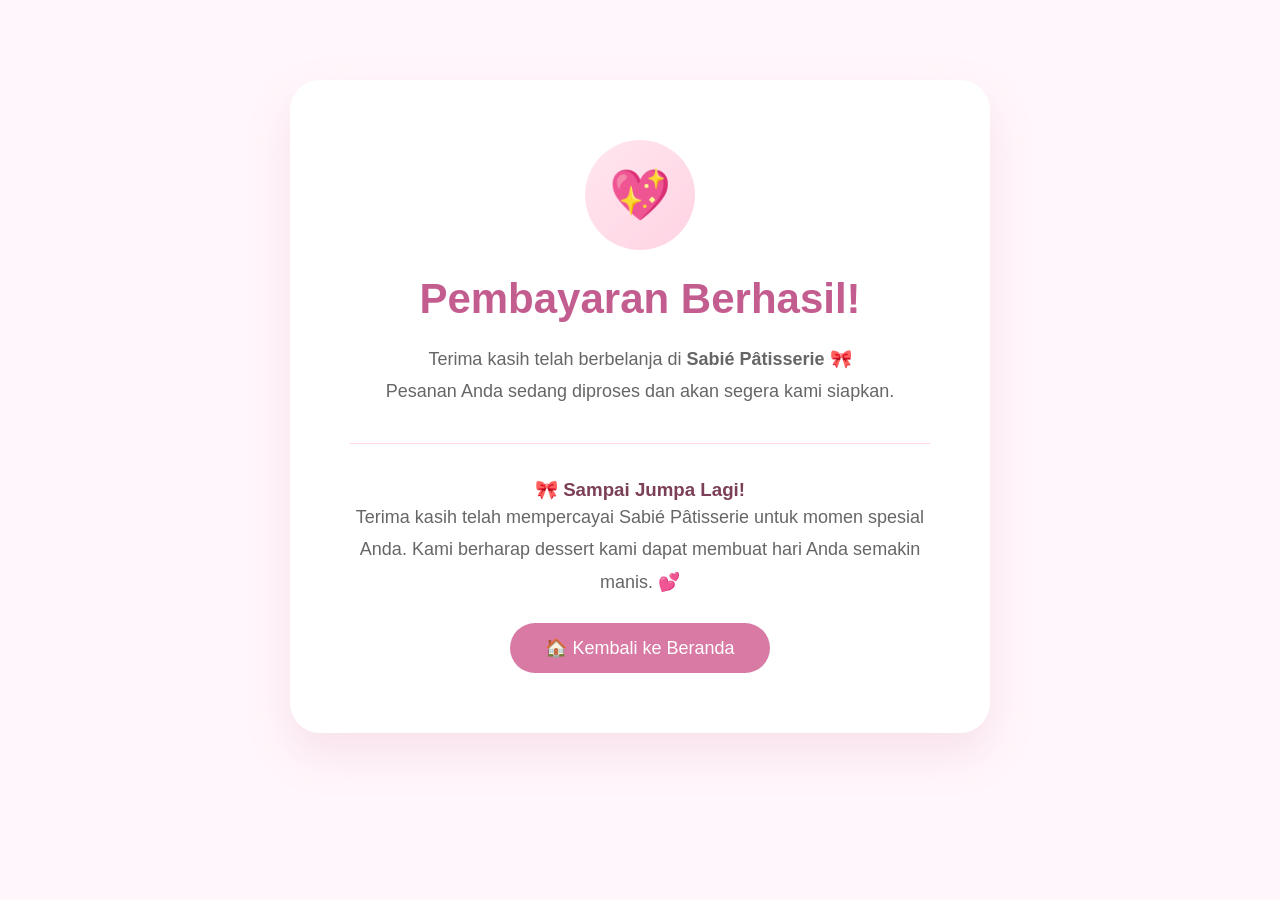
<file: success.html>
<!DOCTYPE html>
<html lang="id">

<head>

<meta charset="UTF-8">
<meta name="viewport" content="width=device-width, initial-scale=1.0">

<title>Pembayaran Berhasil | Sabié Pâtisserie</title>

<link rel="stylesheet" href="style.css">

</head>

<body>

    <div class="petals">
    <span>🌸</span>
    <span>🌸</span>
    <span>🌸</span>
    <span>🌸</span>
    <span>🌸</span>
    <span>🌸</span>
    <span>🌸</span>
    <span>🌸</span>
</div>

<div class="success-box">

    <div class="success-icon">
        💖
    </div>

    <h1>Pembayaran Berhasil!</h1>

    <p>
        Terima kasih telah berbelanja di
        <b>Sabié Pâtisserie 🎀</b>
    </p>

    <p>
        Pesanan Anda sedang diproses dan akan segera kami siapkan.
    </p>

    <hr>

    <h3>🎀 Sampai Jumpa Lagi!</h3>

    <p>
        Terima kasih telah mempercayai Sabié Pâtisserie untuk momen spesial Anda.
        Kami berharap dessert kami dapat membuat hari Anda semakin manis. 💕
    </p>

    <a href="index.html" class="btn">
        🏠 Kembali ke Beranda
    </a>

</div>

</body>


<script>

document.getElementById("orderNumber").innerHTML =
localStorage.getItem("orderNumber");

</script>

</body>

</html>
</file>
<file: style.css>
html,
body{
    overflow-x:hidden;
    width:100%;
}

*{
margin:0;
padding:0;
box-sizing:border-box;
font-family:'Poppins',sans-serif;
}


body{

font-family:'Poppins',sans-serif;
background: url("images/background.jpg") no-repeat center center fixed;
background-size: cover;
color:#7b4057;
margin:0;

}



/* NAVBAR */

header{

    position:fixed;

    top:0;

    left:0;

    width:100%;

    padding:18px 40px;

    background:rgba(255,255,255,.18);

    backdrop-filter:blur(12px);

    -webkit-backdrop-filter:blur(12px);

    box-shadow:0 4px 20px rgba(0,0,0,.08);

    z-index:999;

    transition:.3s;

}


nav{

    display:flex;

    justify-content:space-between;

    align-items:center;

}


nav h1{

color:#c05a82;

}



nav ul{

display:flex;
gap:25px;

list-style:none;

}



nav a{

    position:relative;

    text-decoration:none;

    color:#ffffff;

    font-weight:700;

    font-size:16px;

    letter-spacing:.3px;

    padding:8px 12px;

    border-radius:15px;

    transition:.3s;

}

nav a:hover{

    color:#c45d8f;

    background:#fff0f6;

    transform:translateY(-2px);

}

nav a::after{

    content:"";

    position:absolute;

    left:50%;

    bottom:-5px;

    width:0;

    height: 2px;

    background:#d87aa4;

    border-radius:10px;

    transition:.3s;

    transform:translateX(-50%);

}

nav a:hover::after{

    width:80%;

}




/* HERO */


.hero{

    height:100vh;

    padding-top:110px;

    background:
    linear-gradient(
        rgba(0,0,0,.35),
        rgba(0,0,0,.35)
    ),
    url("https://i.pinimg.com/1200x/4c/68/f0/4c68f05b050bf0afd65318280d82d426.jpg");

    background-size:cover;

    background-position:center;

    background-repeat:no-repeat;

    display:flex;

    justify-content:center;

    align-items:center;

    text-align:center;

    position:relative;

}
.overlay{

max-width:700px;

margin:auto;

text-align:center;

padding:40px;

}



.hero h1{

    font-family:"Playfair Display", serif;

    font-size:72px;

    color:white;

}


.hero p{

    color:white;
    font-size:22px;
    line-height:1.8;
    margin:25px 0 50px;

}



.btn{

background:#d87aa4;

color:white;

padding:14px 35px;

border:none;

border-radius:40px;

cursor:pointer;

font-size:18px;

transition:.3s;

text-decoration:none;

display:inline-block;

}

.hero-btn{

    display:inline-block;
    padding:15px 38px;
    border:2px solid white;
    color:white;
    text-decoration:none;
    border-radius:40px;
    background:transparent;
    transition:.3s;

}

.hero-btn:hover{

    background:white;
    color:#c45d8f;

}





/* SEARCH */


.filter{

padding:30px;

text-align:center;

}



input,
select{

    padding:14px 18px;

    border-radius:25px;

    border:2px solid #ffd3e3;

    margin:5px;

    font-size:15px;

    outline:none;

    transition:.3s;

    background:white;

}

input:focus,
select:focus{

    border-color:#d87aa4;

    box-shadow:0 0 12px rgba(216,122,164,.25);

}






/* PRODUCT */


#product{

padding:40px;

}



.swiper{

    padding:20px 40px 50px;

}

.swiper-slide{

    display:flex;

    justify-content:center;

}

.products{
    display:grid;
    grid-template-columns:repeat(auto-fit, minmax(220px, 1fr));
    gap:30px;
    padding:40px;
    justify-items:center;
}


.product-header{

    display:flex;

    justify-content:center;

    align-items:center;

    margin-bottom:40px;

}







.card{

    width:100%;

    max-width:260px;

    margin:auto;

    position:relative;

    background:white;

    padding:20px;

    border-radius:28px;

    box-shadow:0 12px 30px rgba(216,122,164,.12);

    text-align:center;

    transition:.35s;

    overflow:hidden;

    cursor:pointer;

    border:1px solid #ffd3e3;

}



.card:hover{

    transform:translateY(-12px);

    box-shadow:0 18px 35px rgba(0,0,0,.15);

}



.card img{

    width:100%;

    height:230px;

    object-fit:cover;

    border-radius:22px;

    transition:.4s;

}

.card:hover img{

    transform:translateY(-8px);

    box-shadow:0 20px 40px rgba(216,122,164,.20);

}



.price{

    color:#d76d9a;

    font-size:24px;

    font-weight:bold;

    margin:18px 0;

}



/* CART */


#cart,
#checkout,
#business{


padding:40px;

}




.cart-item{

    display:flex;

    align-items:center;

    gap:30px;

    max-width:900px;

    margin:30px auto;

    padding:35px;

    background:#fff;

    border-radius:25px;

}


.small-btn{

padding:5px 12px;

border-radius:15px;

border:none;

background:#f3a6c2;

color:white;

}





/* MODAL */


.modal{

display:none;

position:fixed;

top:0;

left:0;

width:100%;

height:100%;

background:rgba(0,0,0,.5);


justify-content:center;

align-items:center;


}



.modal-content{


background:white;

padding:30px;

border-radius:20px;


}




/* FOOTER */


footer{

background:#ffd6e7;

padding:20px;

text-align:center;


}




@media(max-width:600px){


nav{

flex-direction:column;

}


.hero h2{

font-size:30px;

}


}



#cartBox{

position:fixed;

top:80px;

right:20px;

width:320px;

background:white;

padding:20px;

border-radius:15px;

box-shadow:0 5px 20px rgba(0,0,0,0.2);

z-index:999;

display:none;

}

#toast{
    position: fixed;
    top: 20px;
    right: 20px;
    background: #ff8fb8;
    color: white;
    padding: 15px 25px;
    border-radius: 12px;
    font-weight: bold;
    box-shadow: 0 8px 20px rgba(0,0,0,.2);

    opacity: 0;
    visibility: hidden;
    transform: translateY(-20px);

    transition: .3s;

    z-index:9999;
}

#toast.show{
    opacity:1;
    visibility:visible;
    transform:translateY(0);
}

.hero {
    height: 100vh;
    display: flex;
    align-items: center;
    justify-content: center;
    text-align: center;
    position: relative;
}
.hero .overlay{

    background:transparent;

    backdrop-filter:none;

    padding:0;

    border-radius:0;

    max-width:850px;

}

/* ABOUT */

.card h3{

    color:#c45d8f;

    font-size:23px;

    margin-top:15px;

    margin-bottom:10px;

    line-height:1.4;

    min-height:65px;

}

.card p{

    color:#777;

    font-size:15px;

    line-height:1.7;

}

.card .btn{

    width:100%;

    margin-top:12px;

    border-radius:35px;

    font-weight:600;

}

.badge{

    position:absolute;

    top:18px;

    left:18px;

    background:#ff8fb8;

    color:white;

    padding:8px 18px;

    border-radius:30px;

    font-size:13px;

    font-weight:bold;

    box-shadow:0 5px 15px rgba(0,0,0,.15);

}

.logo{

display:flex;

align-items:center;

gap:15px;

}

.logo img{

width:70px;

height:70px;

border-radius:50%;

object-fit:cover;

border:3px solid #f8c6d8;

box-shadow:0 5px 15px rgba(0,0,0,.1);

}

.logo h1{

margin:0;

color:white;

font-size:40px;

text-shadow:0 2px 8px rgba(0,0,0,.35);

}

.logo p{

margin:3px 0 0;

color:white;

font-size:14px;

font-weight:300;

letter-spacing:1px;

text-shadow:0 2px 8px rgba(0,0,0,.35);

}


.qris-img{

width:170px;

height:auto;

display:block;

margin:20px auto;

border-radius:15px;

box-shadow:0 5px 15px rgba(0,0,0,.1);

}

.payment-card{

background:white;

padding:30px;

margin:30px auto;

max-width:450px;

border-radius:25px;

box-shadow:0 8px 20px rgba(0,0,0,0.1);

text-align:center;

}

.payment-card{

background:white;

max-width:500px;

margin:60px auto;

padding:35px;

border-radius:25px;

box-shadow:0 10px 30px rgba(0,0,0,0.15);

text-align:center;

}

.payment-card input,
.payment-card select{

width:100%;

padding:15px;

border:2px solid #f7bfd2;

border-radius:30px;

font-size:16px;

outline:none;

margin-bottom:15px;

}

.payment-card h2{

margin-bottom:25px;

color:#8b4a62;

}

#paymentDetail{

margin-top:30px;

text-align:center;

}

/* ===========================
   CHECKOUT
=========================== */

.checkout-section{

display:flex;

justify-content:center;

padding:60px 20px;

}

.payment-card{

background:white;

width:100%;

max-width:650px;

padding:35px;

border-radius:25px;

box-shadow:0 10px 25px rgba(0,0,0,.12);

text-align:center;

}

.payment-card h2{

color:#d87aa4;

margin-bottom:25px;

}

.payment-card input,
.payment-card select{

width:100%;

padding:14px;

margin:12px 0;

border:2px solid #f3c6d8;

border-radius:30px;

font-size:16px;

box-sizing:border-box;

outline:none;

}

.payment-card input:focus,
.payment-card select:focus{

border-color:#d87aa4;

}

.payment-card .btn{

width:100%;

margin-top:20px;

}

#paymentDetail{

margin-top:30px;

}

.qris-img{

width:180px;

display:block;

margin:20px auto;

padding:10px;

background:white;

border-radius:15px;

box-shadow:0 5px 15px rgba(0,0,0,.12);

}

.payment-card h3{

color:#d87aa4;

}

.payment-card h2{

color:#d87aa4;

}

#orderSummary{

background:#fff6fa;

padding:18px;

border-radius:18px;

margin-bottom:25px;

text-align:left;

border:2px dashed #f0bfd1;

}

.cart-img{

width:80px;

height:80px;

object-fit:cover;

border-radius:15px;

}

.qty-btn{

width:35px;

height:35px;

border:none;

border-radius:50%;

background:#f8cddd;

color:#8b4a62;

font-size:20px;

font-weight:bold;

cursor:pointer;

margin:0 8px;

transition:.3s;

}

.qty-btn:hover{

background:#d87aa4;

color:white;

transform:scale(1.1);

}

.remove-btn{

margin-top:12px;

padding:8px 18px;

border:none;

border-radius:30px;

background:#ff8fb1;

color:white;

cursor:pointer;

font-size:14px;

transition:.3s;

}

.remove-btn:hover{

background:#d96a94;

transform:translateY(-2px);

}

/* ===== TOTAL BELANJA ===== */

.cart-total{

    flex:1;

    position:sticky;

    top:120px;

    background:#fff;

    border-radius:25px;

    padding:30px;

    box-shadow:0 10px 25px rgba(0,0,0,.08);

}
.cart-total h2{

color:#d87aa4;

margin-bottom:10px;

}

.cart-total h1{

font-size:36px;

color:#8b4a62;

margin-bottom:20px;

}

/* ==========================
   CART PREMIUM
========================== */

.cart-info{
    width:100%;
}

.cart-price{
    color:#d76d9a;
    font-size:22px;
    font-weight:bold;
    margin:8px 0;
}

.cart-badge{
    display:inline-block;
    background:#ffe6ef;
    color:#c05a82;
    padding:6px 14px;
    border-radius:30px;
    font-size:13px;
    font-weight:600;
    margin-bottom:18px;
}

.cart-bottom{

    display:flex;

    justify-content:space-between;

    align-items:center;

    margin-top:15px;

}

.subtotal{

    text-align:right;

}

.subtotal small{

    color:#999;

    font-size:13px;

}

.subtotal h3{

    color:#b84f82;

    font-size:25px;

    margin-top:5px;

}

.qty-text{

    margin-bottom:8px;

    font-weight:600;

    color:#777;

}

/* ===== CART PREMIUM ===== */

.cart-item{
    display:flex;
    align-items:center;
    gap:25px;
    background:#fff;
    border-radius:25px;
    padding:25px;
    margin:20px 0;
    box-shadow:0 10px 25px rgba(0,0,0,.08);
    transition:.3s;
}

.cart-item:hover{
    transform:translateY(-5px);
    box-shadow:0 15px 35px rgba(0,0,0,.12);
}

.cart-img{
    width:100px;
    height:100px;
    border-radius:20px;
    object-fit:cover;
    box-shadow:0 8px 18px rgba(0,0,0,.08);
}

.cart-info{
    flex:1;
}

.cart-info h3{
    color:#c45d8f;
    margin-bottom:8px;
    font-size:24px;
}

.cart-price{
    color:#d76d9a;
    font-size:22px;
    font-weight:bold;
    margin-bottom:15px;
}

.qty-btn{
    width:38px;
    height:38px;
    border-radius:50%;
}

.remove-btn{
    margin-top:18px;
}

.product-tag{
    display:inline-block;
    background:#ffe4ef;
    color:#c45d8f;
    padding:7px 14px;
    border-radius:30px;
    font-size:13px;
    font-weight:600;
    margin-bottom:15px;
}

/* ===== RINGKASAN BELANJA ===== */

.summary-row,
.summary-total{

    display:flex;

    justify-content:space-between;

    align-items:center;

    margin:14px 0;

    font-size:17px;

}

.summary-row{

    color:#666;

}

.summary-total{

    font-size:22px;

    color:#b84f82;

    font-weight:bold;

    margin-top:20px;

}

.cart-total hr{

    border:none;

    border-top:1px dashed #f4bfd4;

    margin:18px 0;

}

.cart-total .btn{

    width:100%;

    margin-top:25px;

}

/* ==========================
   HERO STATS
========================== */

.overlay{

    animation:fadeUp 1s ease;

}

@keyframes fadeUp{

    from{

        opacity:0;

        transform:translateY(40px);

    }

    to{

        opacity:1;

        transform:translateY(0);

    }

}

/* ==========================
   FOOTER PREMIUM
========================== */

footer{

    background:#b84f82;

    color:white;

    text-align:center;

    padding:25px;

    font-size:15px;

    letter-spacing:.5px;

}

footer p{

    margin:0;

}
/* ===== EMPTY CART ===== */

.empty-cart{

    background:white;

    border-radius:25px;

    padding:60px 30px;

    text-align:center;

    box-shadow:0 10px 25px rgba(0,0,0,.08);

}

.empty-icon{

    font-size:70px;

    margin-bottom:20px;

}

.empty-cart h2{

    color:#c45d8f;

    margin-bottom:12px;

}

.empty-cart p{

    color:#777;

    margin-bottom:30px;

} 

/* ==========================
   RESPONSIVE TABLET
========================== */

@media (max-width: 992px){

    .container{
        width:90%;
    }

    .product-grid{
        grid-template-columns:repeat(2,1fr);
        gap:20px;
    }

    .hero-stats{
        gap:30px;
    }

}

/* ==========================
   RESPONSIVE MOBILE
========================== */

@media (max-width:768px){

    nav{

        flex-direction:column;

        gap:15px;

        padding:15px 0;

    }

    .logo{

    justify-content:center;

    text-align:center;
}

.logo img{

    width:60px;

    height:60px;

}

.logo h1{

    font-size:28px;

}

.logo p{

    font-size:14px;

}

    nav ul{

        flex-wrap:wrap;

        justify-content:center;

        gap:12px;

    }

    .hero{

    height:auto;

    padding:180px 20px 100px;

}

.overlay{

    width:100%;

}

    .overlay h1{

        font-size:38px;

    }

    .overlay p{

        font-size:16px;

    }

    .hero-stats{

        flex-direction:column;

        gap:25px;

    }

    .cart-item{

        flex-direction:column;

        text-align:center;

    }

    .cart-wrapper{

    flex-direction:column;

}

.cart-total{

    width:100%;

    position:static;

}

    .cart-img{

        width:180px;

        height:180px;

    }

    .footer-info{

        grid-template-columns:1fr;

    }

}

@media (max-width:480px){

    .overlay{

        padding:25px;

    }

    .overlay h1{

        font-size:30px;

    }

    .btn{

        width:100%;

    }

    .price{

        font-size:22px;

    }

    .card{

        padding:18px;

    }

}

/* ===== BACK TO TOP ===== */

#backToTop{

    position:fixed;

    right:25px;

    bottom:25px;

    width:55px;

    height:55px;

    border:none;

    border-radius:50%;

    background:#d76d9a;

    color:white;

    font-size:22px;

    cursor:pointer;

    display:none;

    box-shadow:0 8px 18px rgba(0,0,0,.2);

    transition:.3s;

    z-index:999;

}

#backToTop:hover{

    transform:translateY(-5px);

    background:#c45d8f;

}

/* ===========================
   SUCCESS PAGE
=========================== */

body{

    background:#fff7fb;

    font-family:'Poppins',sans-serif;

}

.success-box{

    max-width:700px;

    margin:80px auto;

    background:white;

    padding:60px;

    border-radius:30px;

    text-align:center;

    box-shadow:0 20px 45px rgba(216,122,164,.18);

    animation:fadeUp .8s ease;

}

.success-icon{

    width:110px;

    height:110px;

    margin:auto;

    border-radius:50%;

    background:linear-gradient(135deg,#ffe6ef,#ffd3e3);

    display:flex;

    justify-content:center;

    align-items:center;

    font-size:50px;

    margin-bottom:25px;

    animation:heartbeat 1.8s infinite;

}

.success-box h1{

    color:#c45d8f;

    font-size:42px;

    margin-bottom:20px;

}

.success-box p{

    color:#666;

    line-height:1.8;

    font-size:18px;

}

.success-box hr{

    border:none;

    height:1px;

    background:#ffd9e8;

    margin:35px 0;

}

.success-box .btn{

    margin-top:25px;

}

@keyframes fadeUp{

    from{

        opacity:0;

        transform:translateY(40px);

    }

    to{

        opacity:1;

        transform:translateY(0);

    }

}

/* ==========================
   FLOWER ANIMATION
========================== */

.petals{

    position:fixed;

    top:0;

    left:0;

    width:100%;

    height:100%;

    pointer-events:none;

    overflow:hidden;

}

.petals span{

    position:absolute;

    top:-50px;

    font-size:26px;

    animation:fall linear infinite;

    opacity:.8;

}

.petals span:nth-child(1){

    left:8%;

    animation-duration:9s;

}

.petals span:nth-child(2){

    left:22%;

    animation-duration:11s;

    animation-delay:2s;

}

.petals span:nth-child(3){

    left:35%;

    animation-duration:8s;

}

.petals span:nth-child(4){

    left:50%;

    animation-duration:12s;

    animation-delay:1s;

}

.petals span:nth-child(5){

    left:63%;

    animation-duration:10s;

}

.petals span:nth-child(6){

    left:76%;

    animation-duration:9s;

    animation-delay:3s;

}

.petals span:nth-child(7){

    left:88%;

    animation-duration:11s;

}

.petals span:nth-child(8){

    left:95%;

    animation-duration:10s;

    animation-delay:2s;

}

@keyframes fall{

    from{

        transform:translateY(-80px) rotate(0deg);

    }

    to{

        transform:translateY(110vh) rotate(360deg);

    }

}

@keyframes heartbeat{

    0%{

        transform:scale(1);

    }

    50%{

        transform:scale(1.12);

    }

    100%{

        transform:scale(1);

    }

}

.product-wrapper{

    display:flex;

    align-items:center;

    gap:15px;

}

.slide-btn{

    width:48px;

    height:48px;

    border:none;

    border-radius:50%;

    background:white;

    color:#d87aa4;

    font-size:22px;

    font-weight:bold;

    cursor:pointer;

    box-shadow:0 6px 18px rgba(0,0,0,.12);

    transition:.3s;

}


.slide-btn:hover{

    background:#d87aa4;

    color:white;

    transform:translateY(-3px);

}

.card::before{

    content:"Custom Available";

    position:absolute;

    top:15px;

    left:50%;

    transform:translateX(-50%) translateY(-15px);

    background:rgba(216,122,164,.92);

    color:white;

    padding:8px 18px;

    border-radius:20px;

    font-size:14px;

    font-weight:600;

    opacity:0;

    transition:.35s;

    z-index:10;

}

.card:hover::before{

    opacity:1;

    transform:translateX(-50%) translateY(0);

}header.scrolled{

    background:white;

}

header.scrolled nav a{

    color:#b84f82;

}

header.scrolled .logo h1{

    color:#b84f82;

}

header.scrolled .logo p{

    color:#8a5a70;

}

/* Navbar saat di-scroll */
header.scrolled{

    background:rgba(255,255,255,.95);

    backdrop-filter:blur(12px);

    -webkit-backdrop-filter:blur(12px);

    box-shadow:0 5px 20px rgba(0,0,0,.08);

}

/* Menu berubah warna */
header.scrolled nav a{

    color:#b84f82;

}

/* Logo berubah warna */
header.scrolled .logo h1{

    color:#b84f82;

}

/* Tagline berubah warna */
header.scrolled .logo p{

    color:#8a5a70;

}

/* =========================
   Customer Reviews
========================= */

.reviews{

    background:#FCEEF4;

    padding:90px 8%;

    text-align:center;

}

.reviews h2{

    color:#b84f82;

    font-size:40px;

    margin-bottom:60px;

}

.review-container{

    display:flex;

    justify-content:center;

    gap:30px;

    flex-wrap:wrap;

}

.review-card{
    flex:1;
    min-width:250px;
    max-width:280px;
}

.review-card:hover{

    transform:translateY(-10px);

}

.stars{

    color:#f7b731;

    font-size:24px;

    margin-bottom:20px;

}

.review-card p{

    color:#666;

    line-height:1.8;

    margin-bottom:25px;

}

.review-card h4{

    color:#b84f82;

    font-size:18px;

}

/* ===========================
   Contact Section
=========================== */

.contact{

    display:flex;

    justify-content:space-between;

    align-items:center;

    gap:60px;

    padding:100px 8%;

    background:#fff8fb;

    flex-wrap:wrap;

}

.contact-text{

    flex:1;

}

.contact-text h2{

    font-size:48px;

    color:#b84f82;

    margin-bottom:20px;

}

.contact-text p{

    color:#666;

    font-size:18px;

    line-height:1.8;

    margin-bottom:18px;

}

.location{

    font-weight:bold;

    color:#d87aa4;

}

.contact-btn{

    display:inline-block;

    margin-top:20px;

    padding:15px 35px;

    background:#d87aa4;

    color:white;

    text-decoration:none;

    border-radius:40px;

    transition:.3s;

}

.contact-btn:hover{

    background:#b84f82;

}

.contact-image{

    flex:1;

}

.contact-image img{

    width:100%;

    height:auto;

    object-fit:contain;

    border-radius:25px;

    box-shadow:0 10px 30px rgba(0,0,0,.10);

}

.cart-page{

    padding-top:140px;

}

nav a.active{

    background:#d87aa4;

    color:white;

}

nav a.active{

    background:#d87aa4;

    color:white;

    border-radius:15px;

}

.cart-wrapper{

    display:flex;

    gap:35px;

    align-items:flex-start;

    margin-top:30px;

}

#cartList{

    flex:2;

}

/* Tablet */
@media (max-width:992px){
    .products{
        grid-template-columns:repeat(3,1fr);
    }
}

/* HP */
@media (max-width:768px){
    .products{
        grid-template-columns:repeat(2,1fr);
        gap:20px;
        padding:20px;
    }

    .card{
        max-width:100%;
    }
}
</file>
